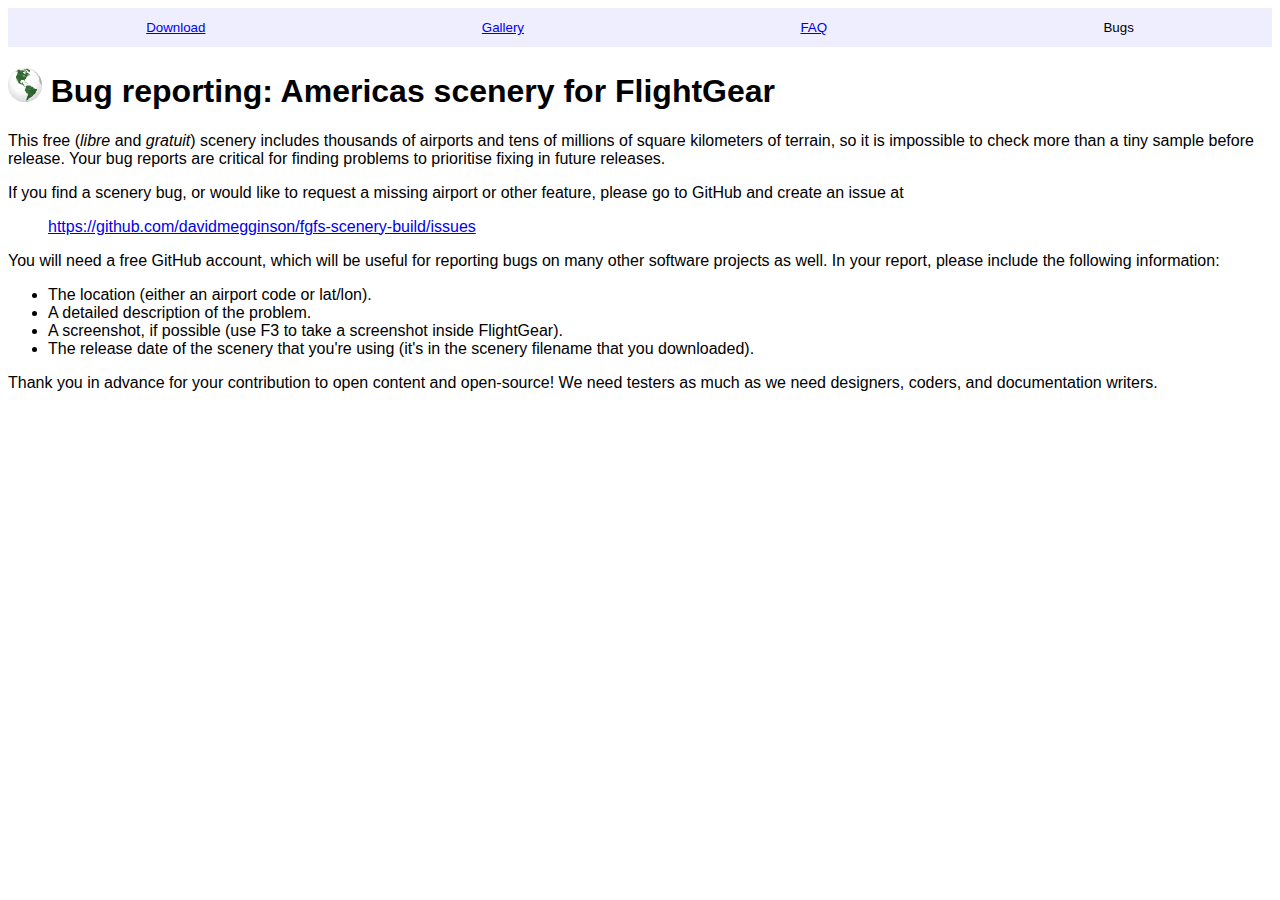
<file: docs/bugs.html>
<!DOCTYPE html>
<html>
  <head>
    <title>Bug reporting: Americas scenery for FlightGear</title>
    <meta http-equiv="X-UA-Compatible" content="IE=edge"/>
    <meta name="viewport" content="width=device-width, initial-scale=1"/>
    <link rel="stylesheet" href="map.css"/>
    <link rel="icon" type="image/png" href="icon.png"/>
  </head>
  <body>
    <header>
      <nav class="primary-nav">
        <a href=".">Download</a>
        <a href="gallery.html">Gallery</a>
        <a href="faq.html">FAQ</a>
        <a>Bugs</a>
      </nav>
      <h1>
        <a href="./" class="logo">
          <img src="icon.png"/>
        </a>
        Bug reporting: Americas scenery for FlightGear
      </h1>
    </header>
    <main>
      <p>
        This free (<i>libre</i> and <i>gratuit</i>) scenery includes
        thousands of airports and tens of millions of square
        kilometers of terrain, so it is impossible to check more than
        a tiny sample before release. Your bug reports are critical
        for finding problems to prioritise fixing in future releases.
      </p>
      <p>
        If you find a scenery bug, or would like to request a missing
        airport or other feature, please go to GitHub and create an
        issue at
      </p>
      <blockquote>
        <a href="https://github.com/davidmegginson/fgfs-scenery-build/issues">
          https://github.com/davidmegginson/fgfs-scenery-build/issues
        </a>
      </blockquote>
      <p>
        You will need a free GitHub account, which will be useful for
        reporting bugs on many other software projects as well. In
        your report, please include the following information:
      </p>
      <ul>
        <li>
          The location (either an airport code or lat/lon).
        </li>
        <li>
          A detailed description of the problem.
        </li>
        <li>
          A screenshot, if possible (use F3 to take a screenshot inside FlightGear).
        </li>
        <li>
          The release date of the scenery that you're using (it's in
          the scenery filename that you downloaded).
        </li>
      </ul>
      <p>
        Thank you in advance for your contribution to open content and
        open-source! We need testers as much as we need designers,
        coders, and documentation writers.
      </p>
    </main>
  </body>
</html>
</file>
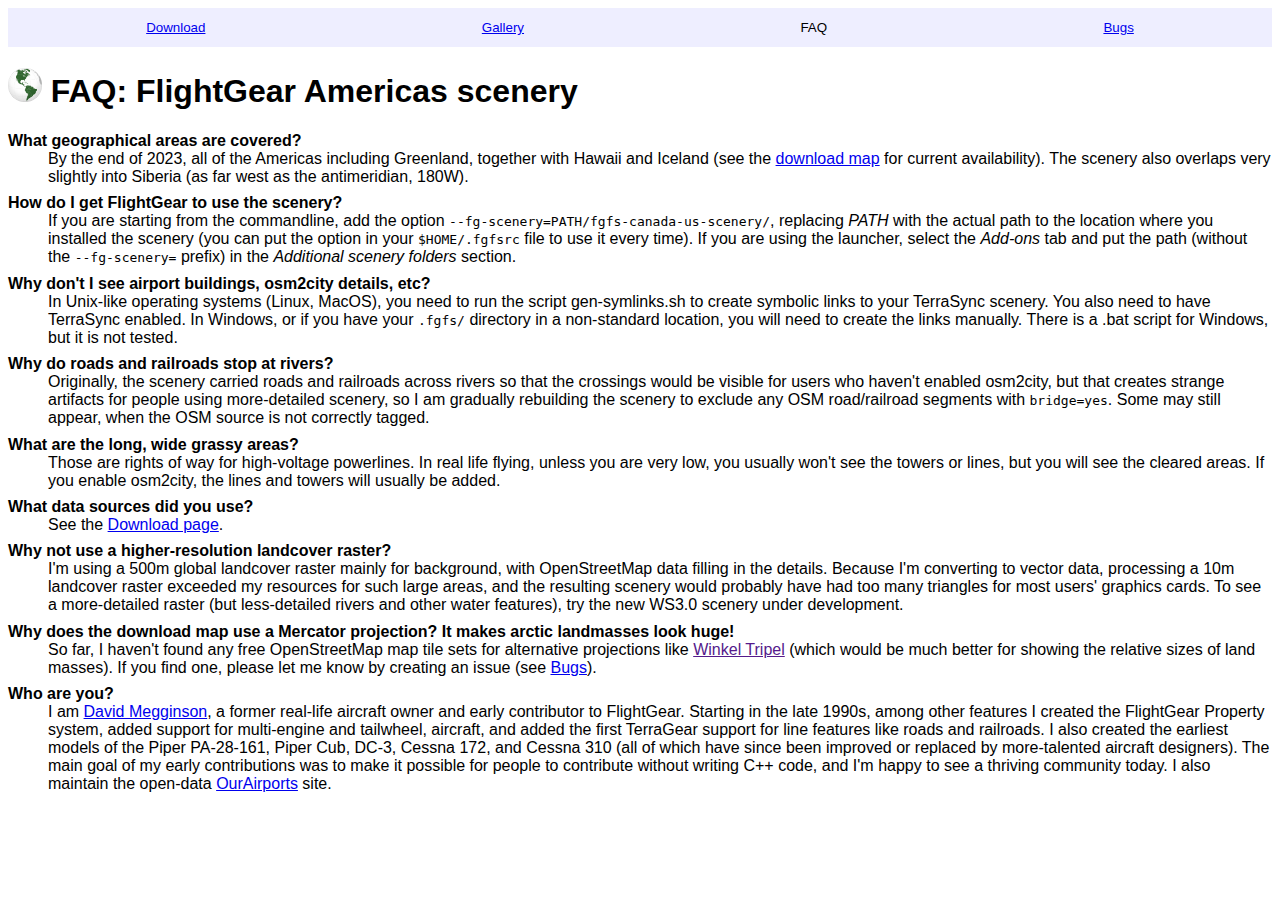
<file: docs/faq.html>
<!DOCTYPE html>
<html>
  <head>
    <title>FAQ: Americas scenery for FlightGear</title>
    <meta http-equiv="X-UA-Compatible" content="IE=edge"/>
    <meta name="viewport" content="width=device-width, initial-scale=1"/>
    <link rel="stylesheet" href="map.css"/>
    <link rel="icon" type="image/png" href="icon.png"/>
  </head>
  <body>
    <header>
      <nav class="primary-nav">
        <a href=".">Download</a>
        <a href="gallery.html">Gallery</a>
        <a>FAQ</a>
        <a href="bugs.html">Bugs</a>
      </nav>
      <h1>
        <a href="./" class="logo">
          <img src="icon.png"/>
        </a>
        FAQ: FlightGear Americas scenery
      </h1>
    </header>
    <main>
      <dl class="faq">

        <dt>
          What geographical areas are covered?
        </dt>
        <dd>
          By the end of 2023, all of the Americas including Greenland,
          together with Hawaii and Iceland (see the <a
          href="./#download-map">download map</a> for current
          availability). The scenery also overlaps very slightly into
          Siberia (as far west as the antimeridian, 180W).
        </dd>

        <dt>
          How do I get FlightGear to use the scenery?
        </dt>
        <dd>
          If you are starting from the commandline, add the option
          <code>--fg-scenery=PATH/fgfs-canada-us-scenery/</code>,
          replacing <var>PATH</var> with the actual path to the
          location where you installed the scenery (you can put the
          option in your <code>$HOME/.fgfsrc</code> file to use it
          every time). If you are using the launcher, select the
          <i>Add-ons</i> tab and put the path (without the
          <code>--fg-scenery=</code> prefix) in the <i>Additional
          scenery folders</i> section.
        </dd>

        <dt>
          Why don't I see airport buildings, osm2city details, etc?
        </dt>
        <dd>
          In Unix-like operating systems (Linux, MacOS), you need to
          run the script gen-symlinks.sh to create symbolic links to
          your TerraSync scenery. You also need to have TerraSync
          enabled. In Windows, or if you have your <code>.fgfs/</code>
          directory in a non-standard location, you will need to
          create the links manually. There is a .bat script for
          Windows, but it is not tested.
        </dd>
        <dt>
          Why do roads and railroads stop at rivers?
        </dt>
        <dd>
          Originally, the scenery carried roads and railroads across
          rivers so that the crossings would be visible for users who
          haven't enabled osm2city, but that creates strange artifacts
          for people using more-detailed scenery, so I am gradually
          rebuilding the scenery to exclude any OSM road/railroad
          segments with <code>bridge=yes</code>. Some may still
          appear, when the OSM source is not correctly tagged.
        </dd>

        <dt>
          What are the long, wide grassy areas?
        </dt>
        <dd>
          Those are rights of way for high-voltage powerlines. In real
          life flying, unless you are very low, you usually won't see
          the towers or lines, but you will see the cleared areas. If
          you enable osm2city, the lines and towers will usually be
          added.
        </dd>

        <dt>
          What data sources did you use?
        </dt>
        <dd>
          See the <a href="./#sources">Download page</a>.
        </dd>

        <dt>
          Why not use a higher-resolution landcover raster?
        </dt>
        <dd>
          I'm using a 500m global landcover raster mainly for
          background, with OpenStreetMap data filling in the
          details. Because I'm converting to vector data, processing a
          10m landcover raster exceeded my resources for such large
          areas, and the resulting scenery would probably have had too
          many triangles for most users' graphics cards. To see a
          more-detailed raster (but less-detailed rivers and other
          water features), try the new WS3.0 scenery under
          development.
        </dd>

        <dt>
          Why does the download map use a Mercator projection? It
          makes arctic landmasses look huge!
        </dt>
        <dd>
          So far, I haven't found any free OpenStreetMap map tile sets
          for alternative projections like <a href="">Winkel
          Tripel</a> (which would be much better for showing the
          relative sizes of land masses). If you find one, please let
          me know by creating an issue (see <a
          href="bugs.html">Bugs</a>).
        </dd>

        <dt>
          Who are you?
        </dt>
        <dd>
          I am <a
          href="https://en.wikipedia.org/wiki/David_Megginson">David
          Megginson</a>, a former real-life aircraft owner and early
          contributor to FlightGear. Starting in the late 1990s, among
          other features I created the FlightGear Property system,
          added support for multi-engine and tailwheel, aircraft, and
          added the first TerraGear support for line features like
          roads and railroads. I also created the earliest models of
          the Piper PA-28-161, Piper Cub, DC-3, Cessna 172, and Cessna
          310 (all of which have since been improved or replaced by
          more-talented aircraft designers). The main goal of my early
          contributions was to make it possible for people to
          contribute without writing C++ code, and I'm happy to see a
          thriving community today. I also maintain the open-data <a
          href="https://ourairports.com">OurAirports</a> site.
        </dd>

      </dl>
    </main>
  </body>
</html>
</file>
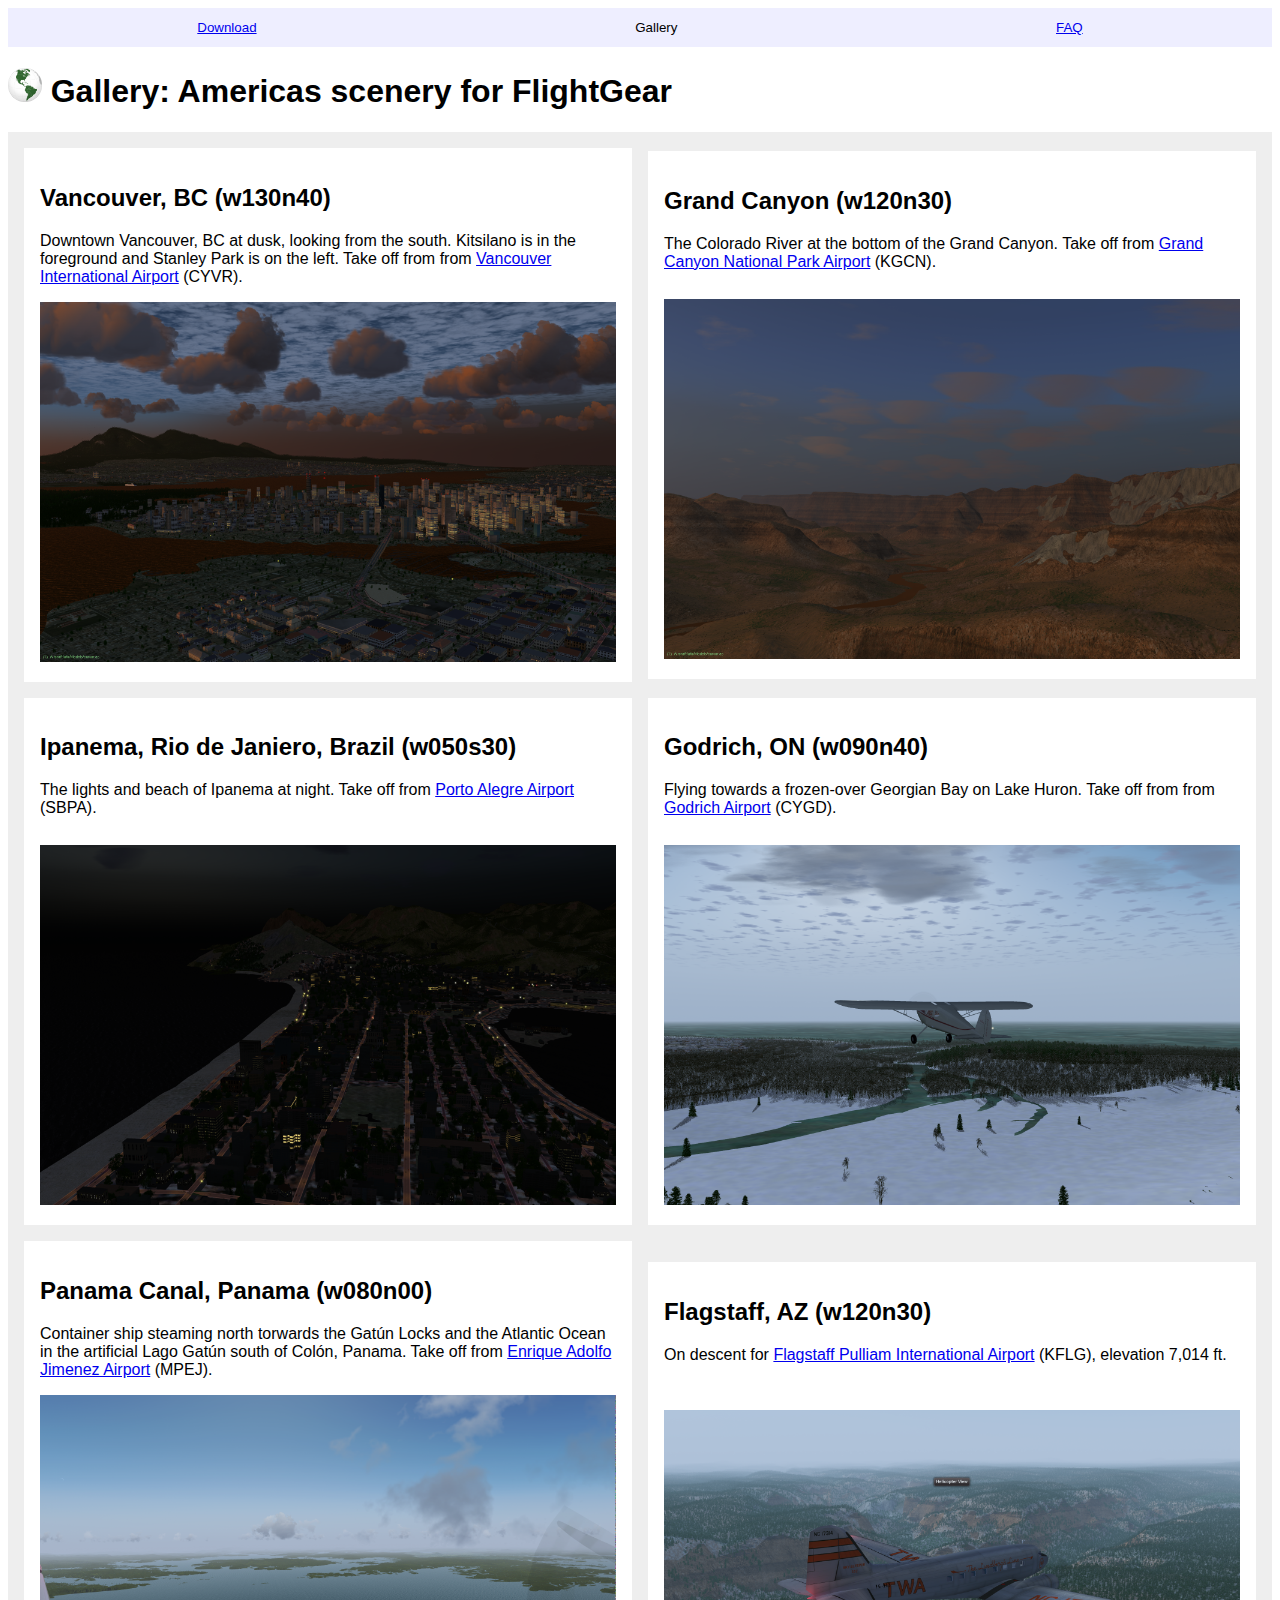
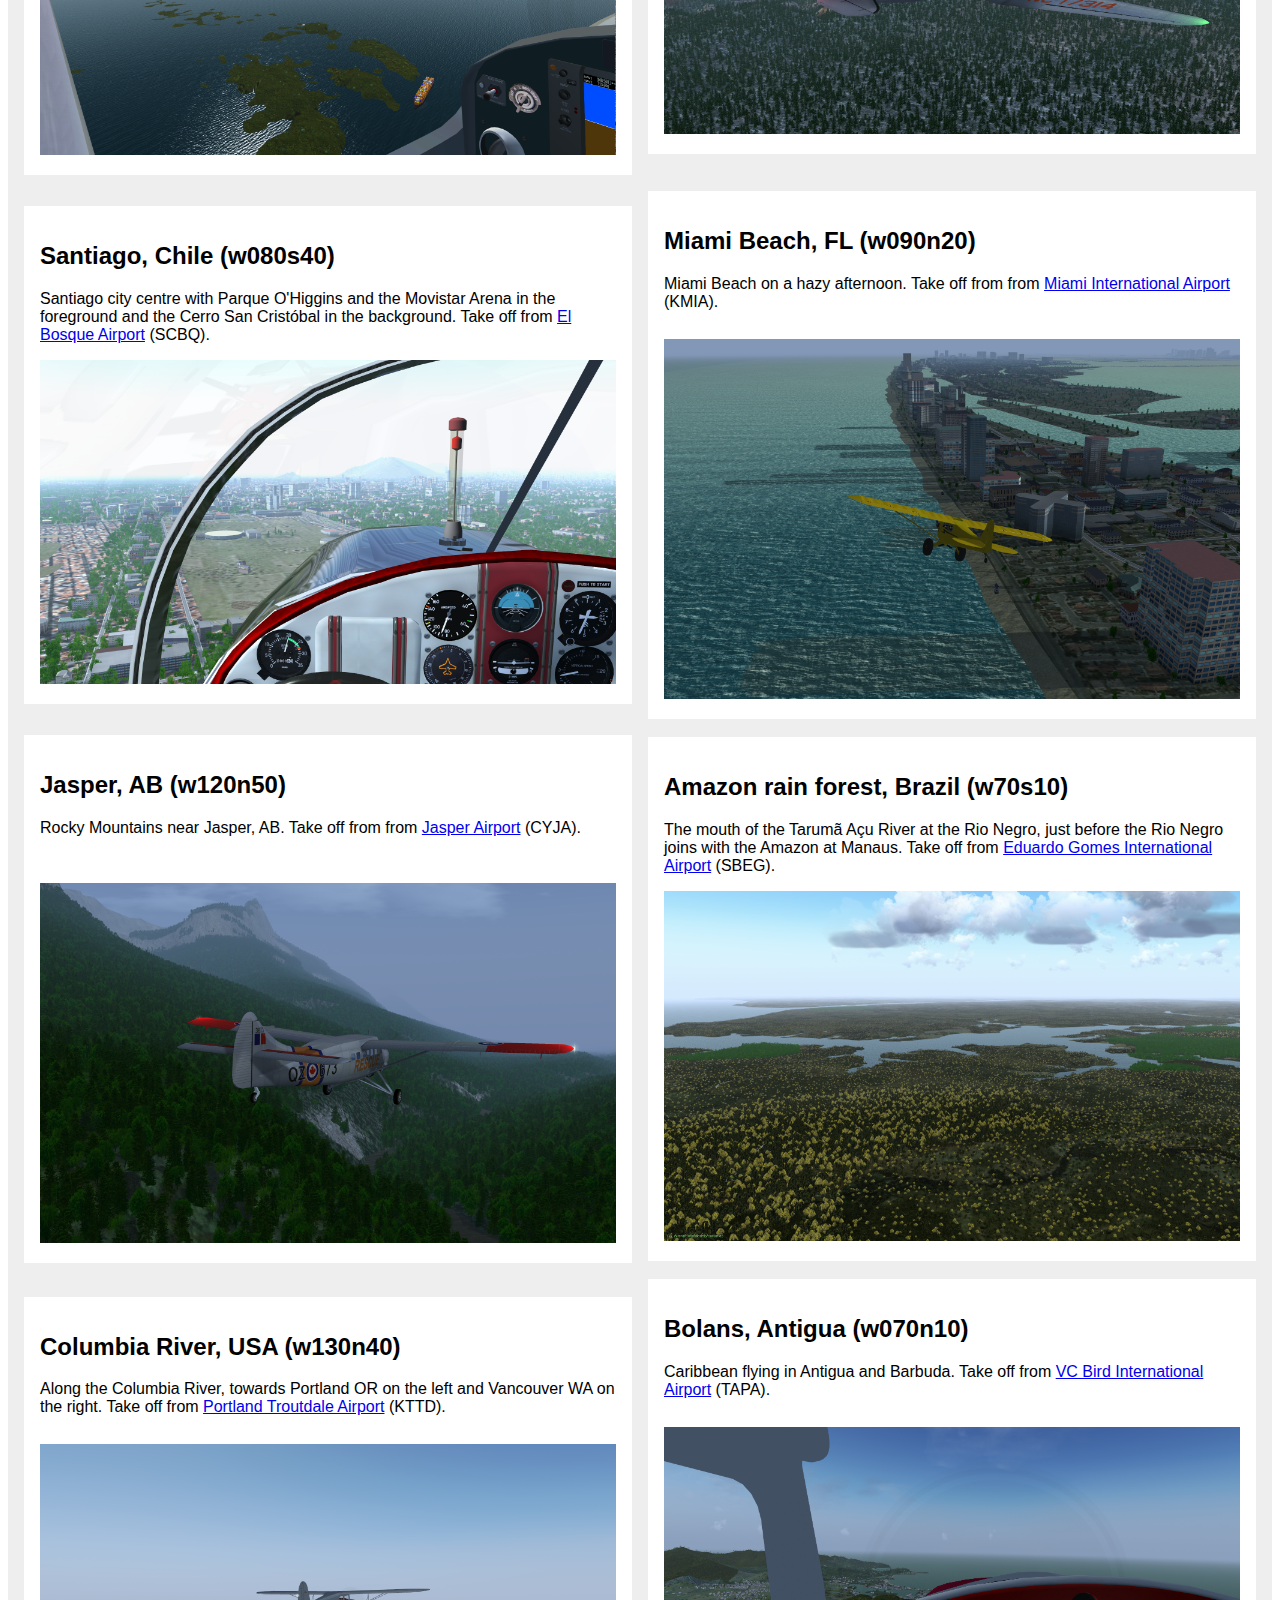
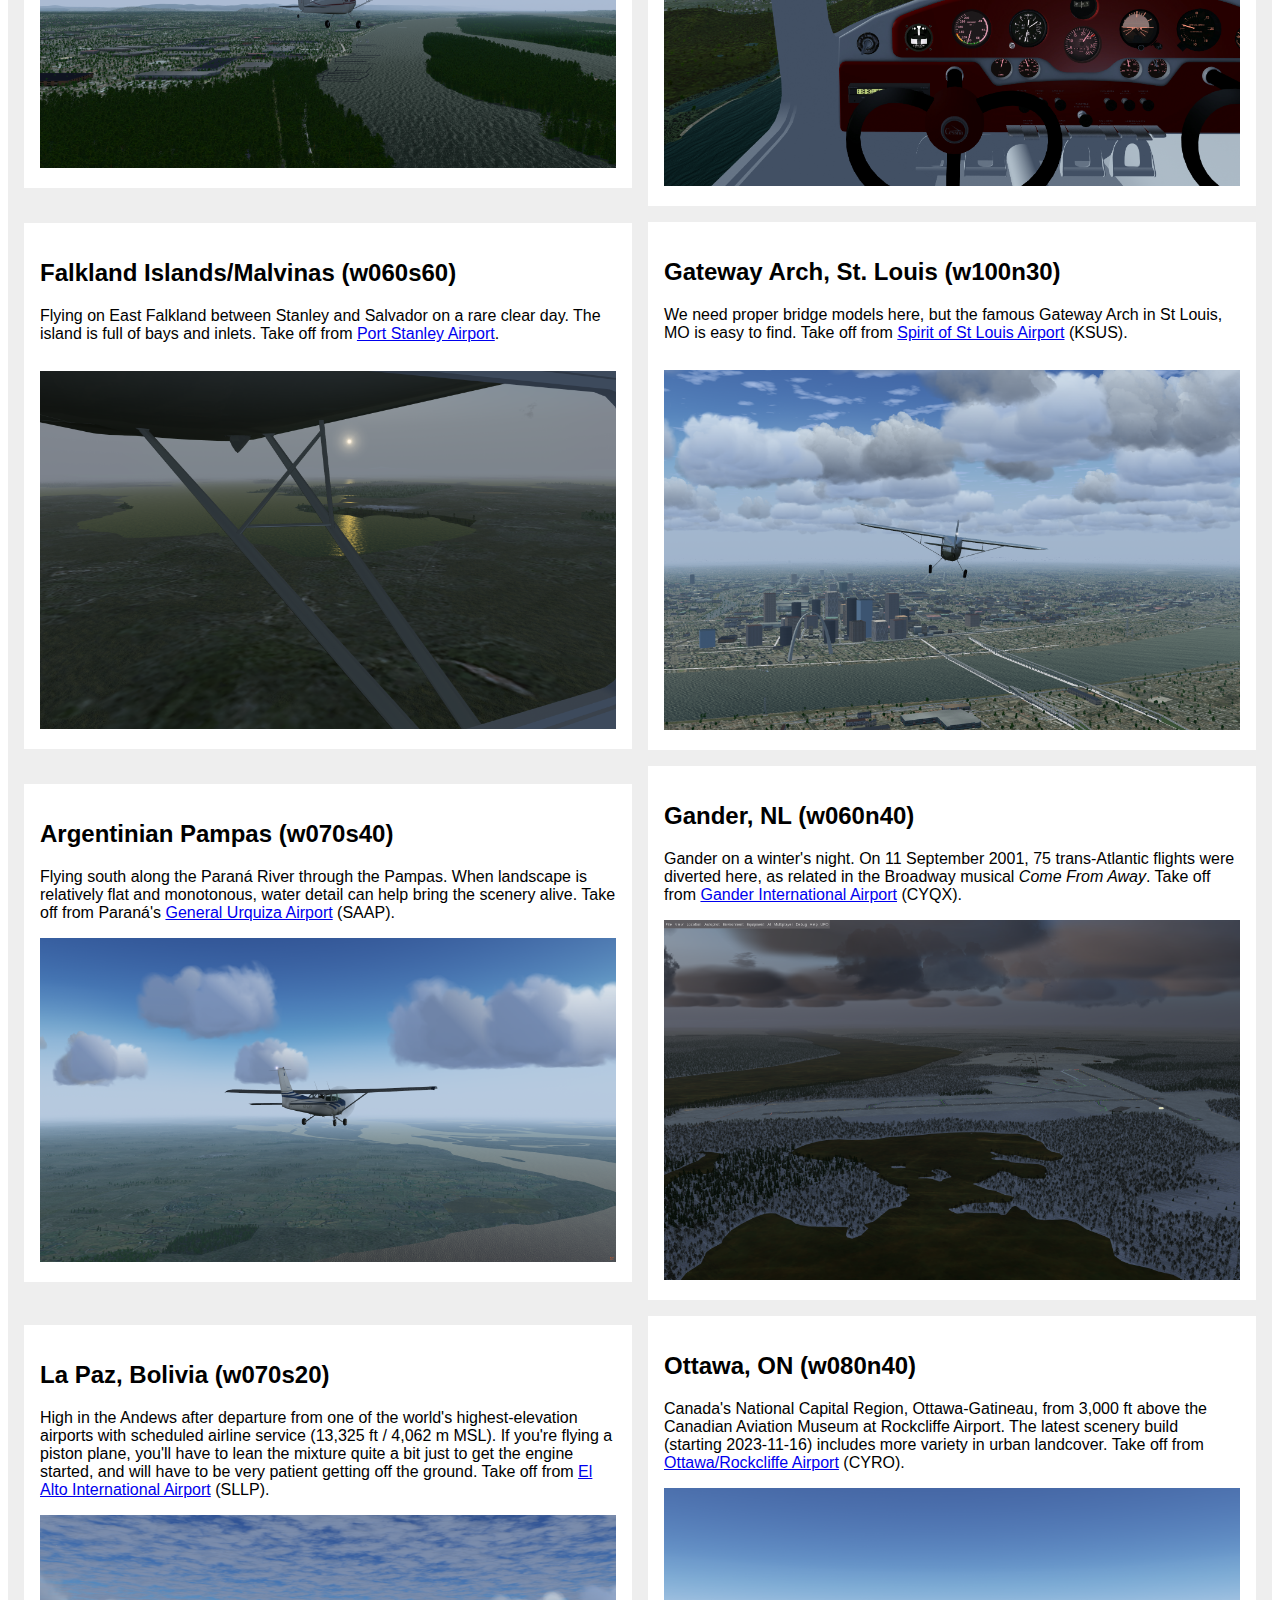
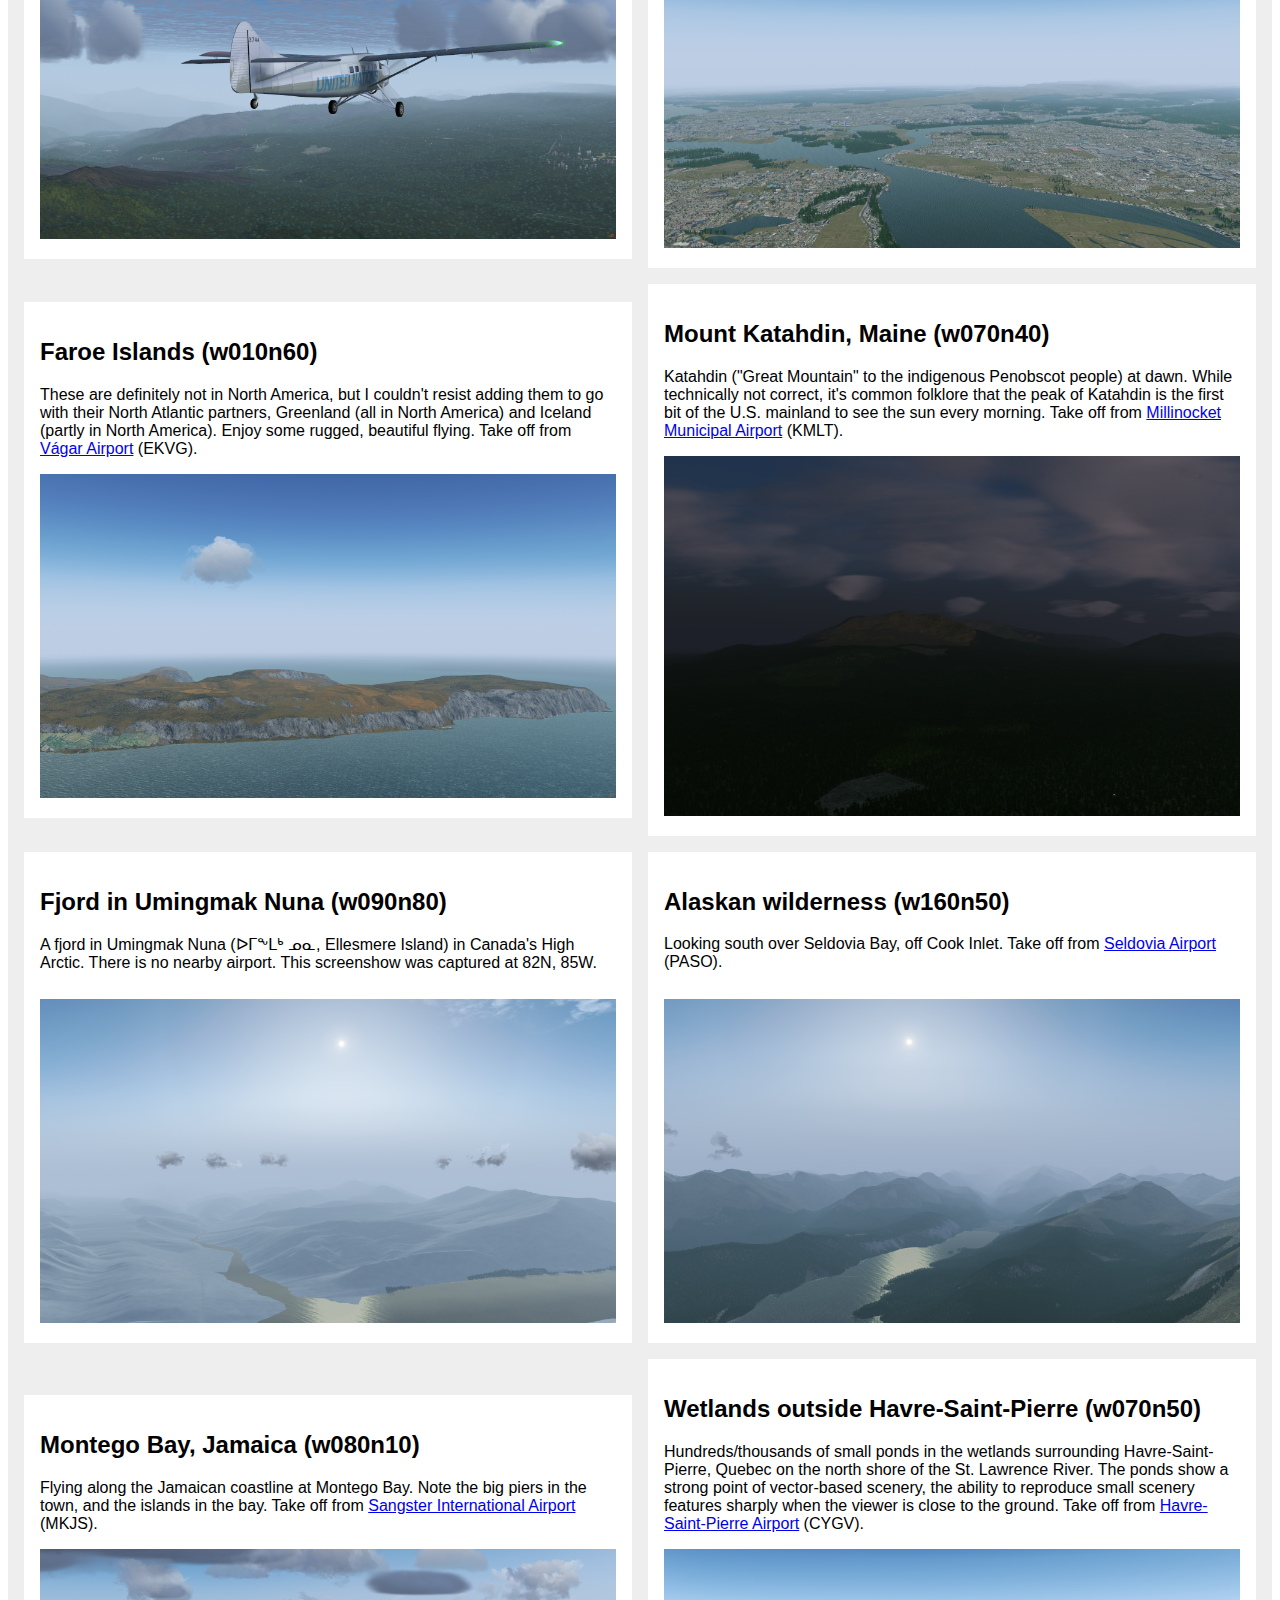
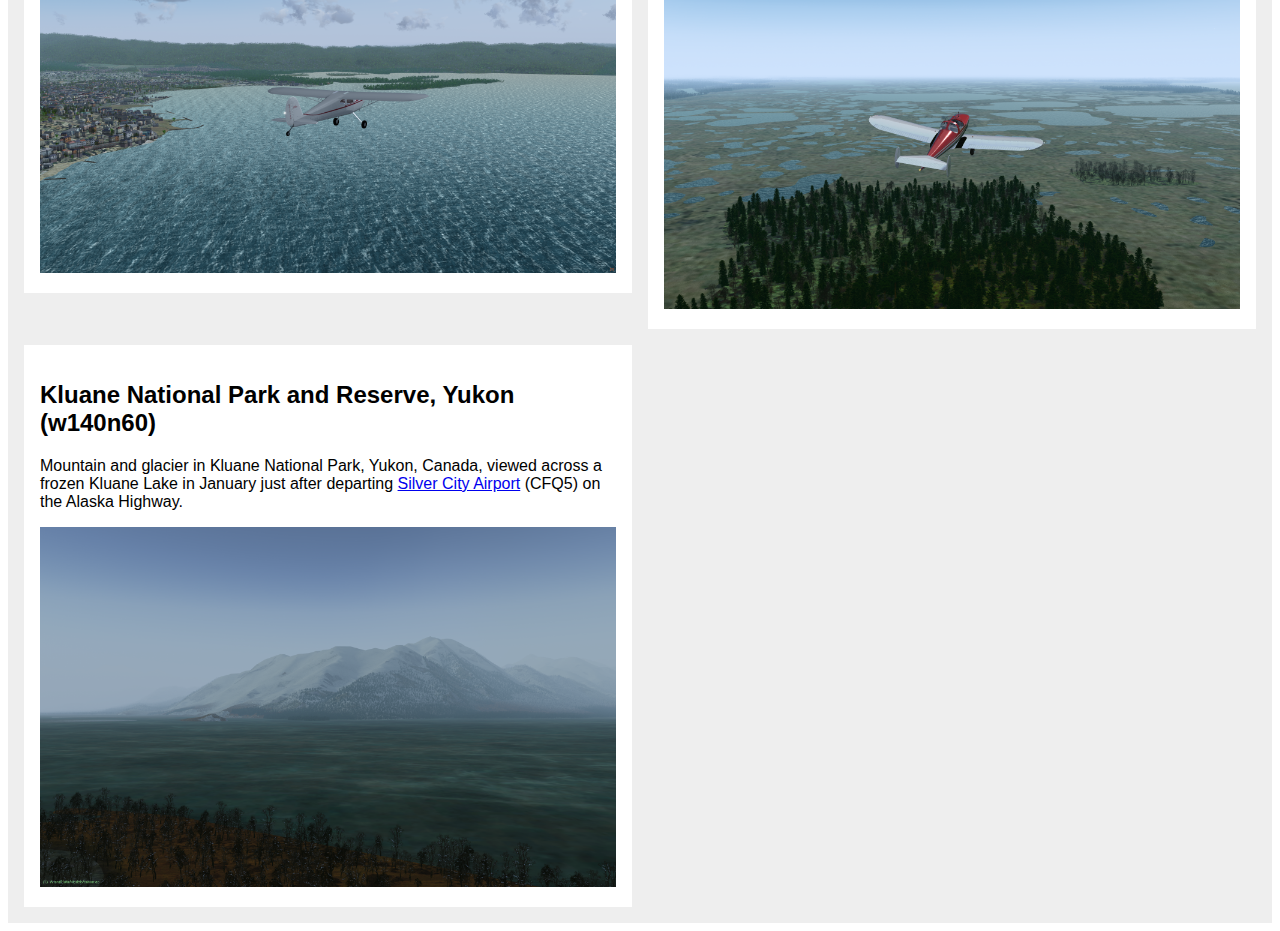
<file: docs/gallery.html>
<!DOCTYPE html>
<html>
  <head>
    <title>Gallery: Americas scenery for FlightGear</title>
    <meta http-equiv="X-UA-Compatible" content="IE=edge"/>
    <meta name="viewport" content="width=device-width, initial-scale=1"/>
    <link rel="stylesheet" href="map.css"/>
    <link rel="icon" type="image/png" href="icon.png"/>
  </head>
  <body>
    <header>
      <nav class="primary-nav">
        <a href=".">Download</a>
        <a>Gallery</a>
        <a href="faq.html">FAQ</a>
      </nav>
      <h1>
        <a href="./" class="logo">
          <img src="icon.png"/>
        </a>
        Gallery: Americas scenery for FlightGear
      </h1>
    </header>
    <main class="gallery">
      <section class="gallery-image" id="CYVR">
        <h2>Vancouver, BC (w130n40)</h2>
        <p class="gallery-description">
          Downtown Vancouver, BC at dusk, looking from the
          south. Kitsilano is in the foreground and Stanley Park is on
          the left. Take off from from <a
          href="https://ourairports.com/airports/CYVR/">Vancouver
          International Airport</a> (CYVR).
        </p>
        <a href="img/vancouver-evening.png">
          <img src="img/vancouver-evening.png" alt="A downtown at dusk, surrounded by water on three sides, with a mountain in the background." />
        </a>
      </section>
      <section class="gallery-image" id="KGCN">
        <h2>Grand Canyon (w120n30)</h2>
        <p class="gallery-description">
          The Colorado River at the bottom of the Grand Canyon. Take
          off from <a
          href="https://ourairports.com/airports/KGCN/">Grand Canyon
          National Park Airport</a> (KGCN).
        </p>
        <a href="img/grand-canyon.png">
          <img src="img/grand-canyon.png" alt="A tiny, meandering creek running at the bottom of a steep, reddish canyon." />
        </a>
      </section>
      <section class="gallery-image" id="">
        <h2>Ipanema, Rio de Janiero, Brazil (w050s30)</h2>
        <p class="gallery-description">
          The lights and beach of Ipanema at night. Take off from <a
          href="https://ourairports.com/airports/SBPA/">Porto Alegre
          Airport</a> (SBPA).
        </p>
        <a href="img/ipanema.png">
          <img src="img/ipanema.png" alt="A narrow strip of land at night, with long beach on the left side, and long parallel lit-up streets and buildings." />
        </a>
      </section>
      <section class="gallery-image" id="CYGD">
        <h2>Godrich, ON (w090n40)</h2>
        <p class="gallery-description">
          Flying towards a frozen-over Georgian Bay on Lake Huron. Take off from from <a
          href="https://ourairports.com/airports/CYGD/">Godrich Airport</a> (CYGD).
        </p>
        <a href="img/cygd-c140-winter.png">
          <img src="img/cygd-c140-winter.png" alt="Cessna 140 flying over a winter landscape, with a creek running through a snow-covered field and a stand of barren trees into a large frozen lake." />
        </a>
      </section>
      <section class="gallery-image" id="MPEJ">
        <h2>Panama Canal, Panama (w080n00)</h2>
        <p class="gallery-description">
          Container ship steaming north torwards the Gatún Locks and
          the Atlantic Ocean in the artificial Lago Gatún south of
          Colón, Panama. Take off from <a
          href="https://ourairports.com/airports/MPEJ/">Enrique Adolfo
          Jimenez Airport</a> (MPEJ).
        </p>
        <a href="img/panama-canal-north.png">
          <img src="img/panama-canal-north.png" alt="Looking out the left window of a Diamond DA-40 at a large lake full of small islands. A ship piled with containers is steaming below the plane in the opposite direction." />
        </a>
      </section>
      <section class="gallery-image" id="KFLG">
        <h2>Flagstaff, AZ (w120n30)</h2>
        <p class="gallery-description">
          On descent for <a
          href="https://ourairports.com/airports/KFLG/">Flagstaff
          Pulliam International Airport</a> (KFLG), elevation
          7,014 ft.
        </p>
        <a href="img/flagstaff.png">
          <img src="img/flagstaff.png" alt="A TWA DC-3 descending over mountains with a sprinking of snow." />
        </a>
      </section>
      <section class="gallery-image" id="SCBQ">
        <h2>Santiago, Chile (w080s40)</h2>
        <p class="gallery-description">
          Santiago city centre with Parque O'Higgins and the Movistar
          Arena in the foreground and the Cerro San Cristóbal in the
          background. Take off from <a
          href="https://ourairports.com/airports/SCBQ/">El Bosque
          Airport</a> (SCBQ).
        </p>
        <a href="img/santiago.png">
          <img src="img/santiago.png" alt="Looking over the panel of a polished-aluminum Ercoupe towards buildings and trees, with a small, high hill in the background. There is a large clear field with a round building in the foreground." />
        </a>
      </section>
      <section class="gallery-image" id="KMIA">
        <h2>Miami Beach, FL (w090n20)</h2>
        <p class="gallery-description">
          Miami Beach on a hazy afternoon. Take off from from <a
          href="https://ourairports.com/airports/KMIA/">Miami
          International Airport</a> (KMIA).
        </p>
        <a href="img/miami-beach-hazy-afternoon.png">
          <img src="img/miami-beach-hazy-afternoon.png" alt="A Piper J-3 Cub in a slight right bank flying along a beach on a narrow strip of land, with many large buildings beside the beach and shadows stretching out into the water." />
        </a>
      </section>
      <section class="gallery-image" id="CYJA">
        <h2>Jasper, AB (w120n50)</h2>
        <p class="gallery-description">
          Rocky Mountains near Jasper, AB. Take off from from <a
          href="https://ourairports.com/airports/CYJA/">Jasper Airport</a> (CYJA).
        </p>
        <a href="img/jasper-sar.png">
          <img src="img/jasper-sar.png" alt="A DeHavilland Canada DHC-3 Otter flying through a steep wooded valley, with a sharp mountain peak in the background." />
        </a>
      </section>
      <section class="gallery-image" id="SBEG">
        <h2>Amazon rain forest, Brazil (w70s10)</h2>
        <p class="gallery-description">
          The mouth of the Tarumã Açu River at the Rio Negro, just
          before the Rio Negro joins with the Amazon at Manaus. Take
          off from <a
          href="https://ourairports.com/airports/SBEG/">Eduardo Gomes
          International Airport</a> (SBEG).
        </p>
        <a href="img/manaus.png">
          <img src="img/manaus.png" alt="A smaller river flowing into a larger one at the left side of the screenshot. The river has many bays and inlets. It is surrounded by a dense tree canopy, with many yellowish trees." />
        </a>
      </section>
      <section class="gallery-image" id="KTTD">
        <h2>Columbia River, USA (w130n40)</h2>
        <p class="gallery-description">
          Along the Columbia River, towards Portland OR on the left
          and Vancouver WA on the right. Take off from <a
          href="https://ourairports.com/airports/KTTD/">Portland
          Troutdale Airport</a> (KTTD).
        </p>
        <a href="img/columbia-river.png">
          <img src="img/columbia-river.png" alt="A Cessna 140 flying along a river with a large island in the middle. A city is visible on the left side, with hills in the background." />
        </a>
      </section>
      <section class="gallery-image" id="TAPA">
        <h2>Bolans, Antigua (w070n10)</h2>
        <p class="gallery-description">
          Caribbean flying in Antigua and Barbuda. Take off from <a
          href="https://ourairports.com/airports/TAPA/">VC Bird
          International Airport</a> (TAPA).
        </p>
        <a href="img/antigua.png">
          <img src="img/antigua.png" alt="A small town on the ocean surrounded by wooded hills, viewed out the front window of a Cessna 140 with the panel and yokes also visible." />
        </a>
      </section>
      <section class="gallery-image" id="SFAL">
        <h2>Falkland Islands/Malvinas (w060s60)</h2>
        <p class="gallery-description">
          Flying on East Falkland between Stanley and Salvador on a
          rare clear day. The island is full of bays and inlets. Take
          off from <a
          href="https://ourairports.com/airports/SFAL/">Port Stanley
          Airport</a>.
        </p>
        <a href="img/falklands.png">
          <img src="img/falklands.png" alt="View out the left window of a Cessna 140, showing a low sun reflecting off a large bay with many inlets, surrounded by land with sparse vegetation. Part of the Cessna wing and wing struts are visible." />
        </a>
      </section>
      <section class="gallery-image" id="KSUS">
        <h2>Gateway Arch, St. Louis (w100n30)</h2>
        <p class="gallery-description">
          We need proper bridge models here, but the famous Gateway Arch
          in St Louis, MO is easy to find. Take off from <a
          href="https://ourairports.com/airports/KSUS/">Spirit of St
          Louis Airport</a> (KSUS).
        </p>
        <a href="img/st-louis-arch.png">
          <img src="img/st-louis-arch.png" alt="A Cessna 140 flying towards a large arch with a river in front of it, large buildings behind, and two bridges crossing the river." />
        </a>
      </section>
      <section class="gallery-image" id="SAAP">
        <h2>Argentinian Pampas (w070s40)</h2>
        <p class="gallery-description">
          Flying south along the Paraná River through the Pampas. When
          landscape is relatively flat and monotonous, water detail
          can help bring the scenery alive. Take off from Paraná's <a
          href="https://ourairports.com/airports/SAAP/">General
          Urquiza Airport</a> (SAAP).
        </p>
        <a href="img/pampas.png">
          <img src="img/pampas.png" alt="A Cessna 172 flying along a complex river surrounded by many side channels and small lakes or ponds. The landscape around the river is mostly flat grassland." />
        </a>
      </section>
      <section class="gallery-image" id="CYQX">
        <h2>Gander, NL (w060n40)</h2>
        <p class="gallery-description">
          Gander on a winter's night. On 11 September 2001, 75
          trans-Atlantic flights were diverted here, as related in the
          Broadway musical <cite>Come From Away</cite>. Take off from
          <a href="https://ourairports.com/airports/CYQX/">Gander
          International Airport</a> (CYQX).
        </p>
        <a href="img/gander.png">
          <img src="img/gander.png" alt="A snow-covered airport in twilight, with two major runways, surrounded by barren trees and a frozen lake and river." />
        </a>
      </section>
      <section class="gallery-image" id="SLLP">
        <h2>La Paz, Bolivia (w070s20)</h2>
        <p class="gallery-description">
          High in the Andews after departure from one of the world's
          highest-elevation airports with scheduled airline service
          (13,325 ft / 4,062 m MSL). If you're flying a piston plane,
          you'll have to lean the mixture quite a bit just to get the
          engine started, and will have to be very patient getting off
          the ground. Take off from <a
          href="https://ourairports.com/airports/SLLP/">El Alto
          International Airport</a> (SLLP).
        </p>
        <a href="img/el-alto.png">
          <img src="img/el-alto.png" alt="A DeHavilland Canada DHC-3 in UN livery climbing out over forested hills, with some buildings and twisty roads visible below." />
        </a>
      </section>
      <section class="gallery-image" id="CYRO">
        <h2>Ottawa, ON (w080n40)</h2>
        <p class="gallery-description">
          Canada's National Capital Region, Ottawa-Gatineau, from
          3,000 ft above the Canadian Aviation Museum at Rockcliffe
          Airport. The latest scenery build (starting 2023-11-16)
          includes more variety in urban landcover. Take
          off from <a
          href="https://ourairports.com/airports/CYRO">Ottawa/Rockcliffe
          Airport</a> (CYRO).
        </p>
        <a href="img/ottawa.png">
          <img src="img/ottawa.png" alt="The intersection of three rivers in a dense urban area. With many parks and other landcover details." />
        </a>
      </section>
      <section class="gallery-image" id="EKVG">
        <h2>Faroe Islands (w010n60)</h2>
        <p class="gallery-description">
          These are definitely not in North America, but I couldn't
          resist adding them to go with their North Atlantic partners,
          Greenland (all in North America) and Iceland (partly in
          North America). Enjoy some rugged, beautiful flying. Take
          off from <a
          href="https://ourairports.com/airports/EKVG/">Vágar
          Airport</a> (EKVG).
        </p>
        <a href="img/faroes.png">
          <img src="img/faroes.png" alt="View of cliffs over water, with a mossy or grassy plateau on top. There is a small town with some pasture land below the cliffs on the left side of the screenshot." />
        </a>
      </section>
      <section class="gallery-image" id="KMLT">
        <h2>Mount Katahdin, Maine (w070n40)</h2>
        <p class="gallery-description">
          Katahdin ("Great Mountain" to the indigenous Penobscot
          people) at dawn. While technically not correct, it's common
          folklore that the peak of Katahdin is the first bit of the
          U.S. mainland to see the sun every morning. Take off from <a
          href="https://ourairports.com/airports/KMLT/">Millinocket
          Municipal Airport</a> (KMLT).
        </p>
        <a href="img/katahdin.png">
          <img src="img/katahdin.png" alt="Dawn just starting to light up a hill peak from behind. The foreground is mostly dark." />
        </a>
      </section>
      <section class="gallery-image" id="ellesmere">
        <h2>Fjord in Umingmak Nuna (w090n80)</h2>
        <p class="gallery-description">
          A fjord in Umingmak Nuna (ᐅᒥᖕᒪᒃ ᓄᓇ, Ellesmere Island) in
          Canada's High Arctic. There is no nearby airport. This
          screenshow was captured at 82N, 85W.
        </p>
        <a href="img/ellesmere-island.png">
          <img src="img/ellesmere-island.png" alt="A narrow fjord between ice-covered mountains, from high above." />
        </a>
      </section>
      <section class="gallery-image" id="PASO">
        <h2>Alaskan wilderness (w160n50)</h2>
        <p class="gallery-description">
         Looking south over Seldovia Bay, off Cook Inlet. Take off
         from <a
         href="https://ourairports.com/airports/PASO/">Seldovia
         Airport</a> (PASO).
        </p>
        <a href="img/seldovia.png">
          <img src="img/seldovia.png" alt="A long lake surrounded by mountains in a horseshoe shape." />
        </a>
      </section>
      <section class="gallery-image" id="MKJS">
        <h2>Montego Bay, Jamaica (w080n10)</h2>
        <p class="gallery-description">
          Flying along the Jamaican coastline at Montego Bay. Note the
          big piers in the town, and the islands in the bay. Take off
          from <a
          href="https://ourairports.com/airports/MKJS/">Sangster
          International Airport</a> (MKJS).
        </p>
        <a href="img/montego-bay.png">
          <img src="img/montego-bay.png" alt="Cessna 140 flying across a bay, with mountains in the background and a town on the left." />
        </a>
      </section>
      <section class="gallery-image" id="CYGV">
        <h2>Wetlands outside Havre-Saint-Pierre (w070n50)</h2>
        <p class="gallery-description">
          Hundreds/thousands of small ponds in the wetlands
          surrounding Havre-Saint-Pierre, Quebec on the north shore of
          the St. Lawrence River. The ponds show a strong point of
          vector-based scenery, the ability to reproduce small scenery
          features sharply when the viewer is close to the
          ground. Take off from <a
          href="https://ourairports.com/airports/CYGV/">Havre-Saint-Pierre
          Airport</a> (CYGV).
        </p>
        <a  href="img/havre-saint-pierre.png">
          <img src="img/havre-saint-pierre.png" alt="An Ercoupe flying over a wetland dotted with small ponds and lakes." />
        </a>
      </section>
      <section class="gallery-image" id="CFQ5">
        <h2>Kluane National Park and Reserve, Yukon (w140n60)</h2>
        <p class="gallery-description">
          Mountain and glacier in Kluane National Park, Yukon, Canada,
          viewed across a frozen Kluane Lake in January just after
          departing <a
          href="https://ourairports.com/airports/CFQ5/">Silver City
          Airport</a> (CFQ5) on the Alaska Highway.
        </p>
        <a href="img/yukon.png">
          <img src="img/yukon.png" alt="A frozen lake and snow-topped mountain, with barren trees in the foreground." />
        </a>
      </section>
    </main>
  </body>
</html>
</file>
<file: docs/map.css>
body {
    font-family: Helvetica, Arial, sanserif;
}

.logo {
    text-decoration: none;
}

.logo img {
    height: 2ex;
}

.warning {
    background: #ffeeee;
    padding: 1ex;
    border: solid #aaaaaa 1px;
    border-radius: 1ex;
}

.notice {
    background: #ffffee;
    padding: 1ex;
    border: solid #aaaaaa 1px;
    border-radius: 1ex;
}

.warning::before {
    font-weight: bold;
    content: "Warning: ";
}

.notice::before {
    font-weight: bold;
    content: "Notice: ";
}

#map {
    width: 60vh;
    min-width: 1200px;
    height: 80vh;
    min-height: 1600px;
}

#map {
    display: flex;
    align-items: center;
    justify-content: center;
}

dl dt {
    font-weight: bold;
    margin-top: 1ex;
}

.primary-nav {
    display: flex;
    flex-direction: row;
    justify-content: space-around;
    font-size: 83.33333%;
    background: #eeeeff;
    padding: .75rem 0;
}

.secondary-nav {
    display: block;
    font-style: italic;
}

.secondary-nav::before {
    content: "( Jump to: ";
}

.secondary-nav::after {
    content: ")";
}

.secondary-nav a {
}

.gallery {
    display: grid;
    align-items: center;
    grid-template-columns: repeat(auto-fit, minmax(512px, 1fr));
    grid-gap: 1rem;
    padding: 1rem;
    background: #eeeeee;
}

.gallery-image {
    padding: 1rem;
    background: #ffffff;
}

.gallery-image .gallery-description {
    min-height: 3rem;
}

.gallery-image img {
    max-width: 100%;
}
</file>
